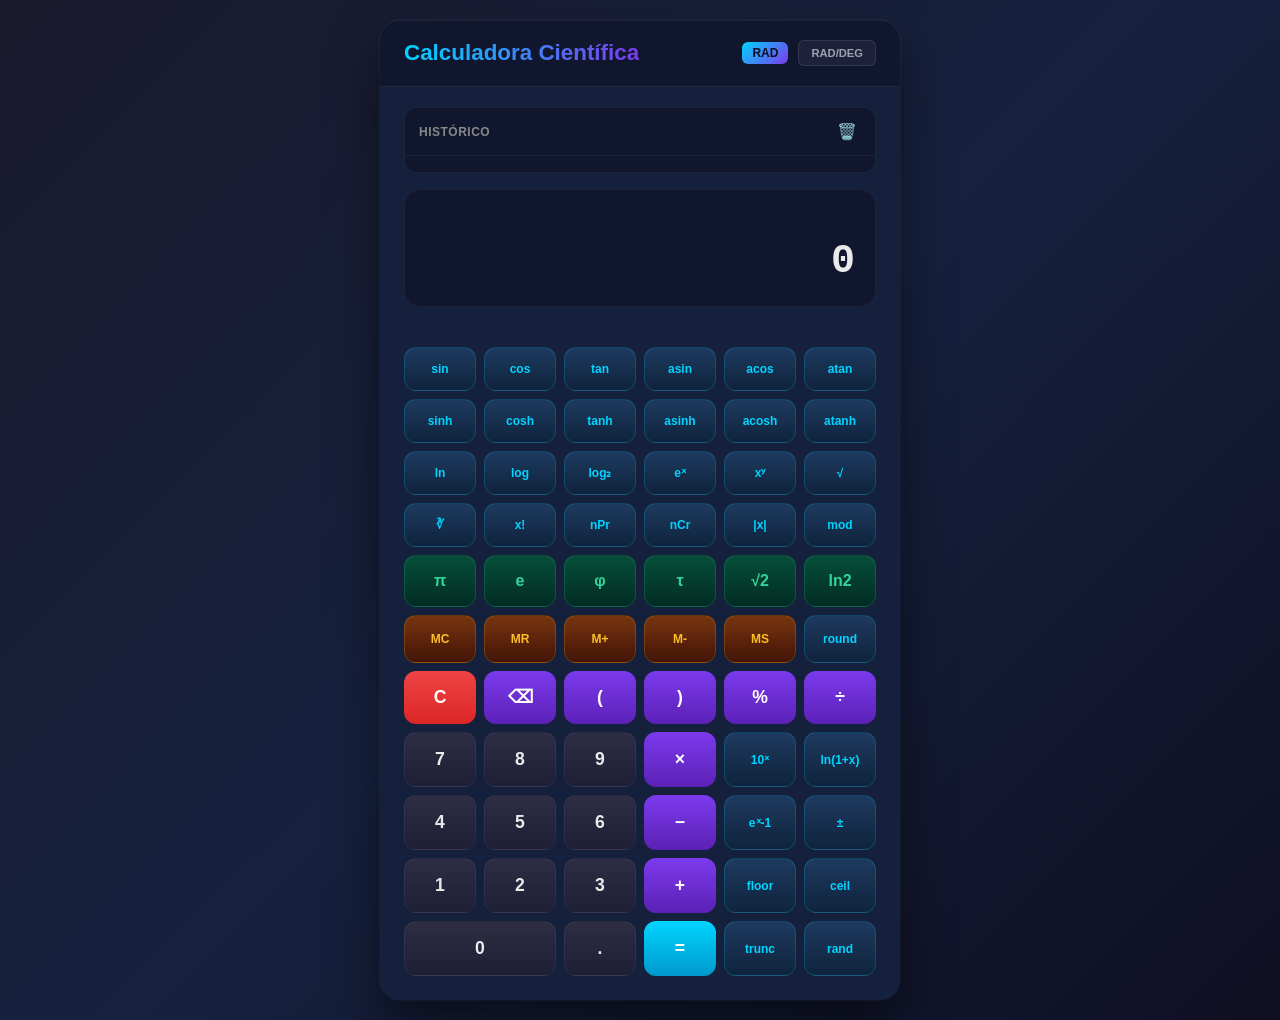
<file: chartjs/bootcamp/calculadora.html>
<!DOCTYPE html>
<html lang="pt-BR">
<head>
    <meta charset="UTF-8">
    <meta name="viewport" content="width=device-width, initial-scale=1.0">
    <title>Calculadora Científica Avançada</title>
    <link rel="stylesheet" href="calculadora.css">
</head>
<body>
    <div class="calculator-container">
        <div class="calculator-header">
            <h1>Calculadora Científica</h1>
            <div class="mode-indicator">
                <span id="angleMode">RAD</span>
                <button id="toggleAngleMode" class="mode-btn" title="Alternar Radiano/Grau">RAD/DEG</button>
            </div>
        </div>
        
        <div class="display-container">
            <div class="history-panel" id="historyPanel">
                <div class="history-header">
                    <span>Histórico</span>
                    <button id="clearHistory" class="icon-btn" title="Limpar histórico">🗑️</button>
                </div>
                <div class="history-list" id="historyList"></div>
            </div>
            <div class="main-display">
                <div class="expression-display" id="expressionDisplay"></div>
                <div class="result-display" id="resultDisplay">0</div>
            </div>
        </div>

        <div class="memory-indicator" id="memoryIndicator" style="display: none;">M</div>

        <div class="button-grid">
            <div class="button-row scientific-row">
                <button class="btn func-btn" data-func="sin" title="Seno">sin</button>
                <button class="btn func-btn" data-func="cos" title="Cosseno">cos</button>
                <button class="btn func-btn" data-func="tan" title="Tangente">tan</button>
                <button class="btn func-btn" data-func="asin" title="Arco Seno">asin</button>
                <button class="btn func-btn" data-func="acos" title="Arco Cosseno">acos</button>
                <button class="btn func-btn" data-func="atan" title="Arco Tangente">atan</button>
            </div>
            <div class="button-row scientific-row">
                <button class="btn func-btn" data-func="sinh" title="Seno Hiperbólico">sinh</button>
                <button class="btn func-btn" data-func="cosh" title="Cosseno Hiperbólico">cosh</button>
                <button class="btn func-btn" data-func="tanh" title="Tangente Hiperbólica">tanh</button>
                <button class="btn func-btn" data-func="asinh" title="Arco Seno Hiperbólico">asinh</button>
                <button class="btn func-btn" data-func="acosh" title="Arco Cosseno Hiperbólico">acosh</button>
                <button class="btn func-btn" data-func="atanh" title="Arco Tangente Hiperbólica">atanh</button>
            </div>
            <div class="button-row scientific-row">
                <button class="btn func-btn" data-func="log" title="Logaritmo Natural (ln)">ln</button>
                <button class="btn func-btn" data-func="log10" title="Logaritmo Base 10">log</button>
                <button class="btn func-btn" data-func="log2" title="Logaritmo Base 2">log₂</button>
                <button class="btn func-btn" data-func="exp" title="Exponencial (eˣ)">eˣ</button>
                <button class="btn func-btn" data-func="pow" title="Potência (xʸ)">xʸ</button>
                <button class="btn func-btn" data-func="sqrt" title="Raiz Quadrada">√</button>
            </div>
            <div class="button-row scientific-row">
                <button class="btn func-btn" data-func="cbrt" title="Raiz Cúbica">∛</button>
                <button class="btn func-btn" data-func="factorial" title="Fatorial (x!)">x!</button>
                <button class="btn func-btn" data-func="perm" title="Permutação (nPr)">nPr</button>
                <button class="btn func-btn" data-func="comb" title="Combinação (nCr)">nCr</button>
                <button class="btn func-btn" data-func="abs" title="Valor Absoluto">|x|</button>
                <button class="btn func-btn" data-func="mod" title="Módulo">mod</button>
            </div>
            <div class="button-row constants-row">
                <button class="btn const-btn" data-const="pi" title="Pi (π)">π</button>
                <button class="btn const-btn" data-const="e" title="Número de Euler (e)">e</button>
                <button class="btn const-btn" data-const="phi" title="Proporção Áurea (φ)">φ</button>
                <button class="btn const-btn" data-const="tau" title="Tau (2π)">τ</button>
                <button class="btn const-btn" data-const="sqrt2" title="Raiz de 2">√2</button>
                <button class="btn const-btn" data-const="ln2" title="Logaritmo Natural de 2">ln2</button>
            </div>
            <div class="button-row memory-row">
                <button class="btn mem-btn" id="memClear" title="Limpar Memória (MC)">MC</button>
                <button class="btn mem-btn" id="memRecall" title="Recuperar Memória (MR)">MR</button>
                <button class="btn mem-btn" id="memAdd" title="Adicionar à Memória (M+)">M+</button>
                <button class="btn mem-btn" id="memSubtract" title="Subtrair da Memória (M-)">M-</button>
                <button class="btn mem-btn" id="memStore" title="Armazenar na Memória (MS)">MS</button>
                <button class="btn func-btn" data-func="round" title="Arredondar">round</button>
            </div>
            <div class="button-row main-row">
                <button class="btn op-btn" data-op="clear" title="Limpar Tudo (C)">C</button>
                <button class="btn op-btn" data-op="backspace" title="Apagar (⌫)">⌫</button>
                <button class="btn op-btn" data-op="parenthesis" data-value="(" title="Parênteses Aberto">(</button>
                <button class="btn op-btn" data-op="parenthesis" data-value=")" title="Parênteses Fechado">)</button>
                <button class="btn op-btn" data-op="percent" title="Porcentagem">%</button>
                <button class="btn op-btn" data-op="divide" title="Divisão">÷</button>
            </div>
            <div class="button-row main-row">
                <button class="btn num-btn" data-num="7">7</button>
                <button class="btn num-btn" data-num="8">8</button>
                <button class="btn num-btn" data-num="9">9</button>
                <button class="btn op-btn" data-op="multiply" title="Multiplicação">×</button>
                <button class="btn func-btn" data-func="pow10" title="10ˣ">10ˣ</button>
                <button class="btn func-btn" data-func="log1p" title="ln(1+x)">ln(1+x)</button>
            </div>
            <div class="button-row main-row">
                <button class="btn num-btn" data-num="4">4</button>
                <button class="btn num-btn" data-num="5">5</button>
                <button class="btn num-btn" data-num="6">6</button>
                <button class="btn op-btn" data-op="subtract" title="Subtração">−</button>
                <button class="btn func-btn" data-func="expm1" title="eˣ - 1">eˣ-1</button>
                <button class="btn func-btn" data-func="sign" title="Sinal">±</button>
            </div>
            <div class="button-row main-row">
                <button class="btn num-btn" data-num="1">1</button>
                <button class="btn num-btn" data-num="2">2</button>
                <button class="btn num-btn" data-num="3">3</button>
                <button class="btn op-btn" data-op="add" title="Adição">+</button>
                <button class="btn func-btn" data-func="floor" title="Piso (Floor)">floor</button>
                <button class="btn func-btn" data-func="ceil" title="Teto (Ceil)">ceil</button>
            </div>
            <div class="button-row main-row">
                <button class="btn num-btn" data-num="0" style="grid-column: span 2;">0</button>
                <button class="btn num-btn" data-num=".">.</button>
                <button class="btn op-btn" data-op="equals" title="Igual (=)">=</button>
                <button class="btn func-btn" data-func="trunc" title="Truncar">trunc</button>
                <button class="btn func-btn" data-func="random" title="Número Aleatório">rand</button>
            </div>
        </div>
    </div>

    <script src="calculadora.js"></script>
</body>
</html>
</file>
<file: chartjs/bootcamp/calculadora.css>
* {
    margin: 0;
    padding: 0;
    box-sizing: border-box;
}

body {
    font-family: 'Segoe UI', Tahoma, Geneva, Verdana, sans-serif;
    background: linear-gradient(135deg, #1a1a2e 0%, #16213e 50%, #0f0f23 100%);
    min-height: 100vh;
    display: flex;
    justify-content: center;
    align-items: center;
    padding: 20px;
    color: #eaeaea;
}

.calculator-container {
    background: rgba(22, 33, 62, 0.95);
    border-radius: 20px;
    box-shadow: 
        0 25px 50px rgba(0, 0, 0, 0.5),
        0 0 0 1px rgba(255, 255, 255, 0.05),
        inset 0 1px 0 rgba(255, 255, 255, 0.1);
    width: 100%;
    max-width: 520px;
    overflow: hidden;
    backdrop-filter: blur(20px);
}

.calculator-header {
    display: flex;
    justify-content: space-between;
    align-items: center;
    padding: 20px 24px;
    border-bottom: 1px solid rgba(255, 255, 255, 0.08);
    background: rgba(15, 15, 35, 0.5);
}

.calculator-header h1 {
    font-size: 1.4rem;
    font-weight: 600;
    background: linear-gradient(90deg, #00d4ff, #7c3aed);
    -webkit-background-clip: text;
    -webkit-text-fill-color: transparent;
    background-clip: text;
}

.mode-indicator {
    display: flex;
    align-items: center;
    gap: 10px;
}

#angleMode {
    font-size: 0.75rem;
    font-weight: 700;
    padding: 4px 10px;
    background: linear-gradient(135deg, #00d4ff, #7c3aed);
    border-radius: 6px;
    color: #0f0f23;
}

.mode-btn {
    padding: 6px 12px;
    background: rgba(255, 255, 255, 0.05);
    border: 1px solid rgba(255, 255, 255, 0.1);
    border-radius: 6px;
    color: #a0a0b0;
    font-size: 0.7rem;
    font-weight: 600;
    cursor: pointer;
    transition: all 0.2s ease;
}

.mode-btn:hover {
    background: rgba(0, 212, 255, 0.2);
    border-color: #00d4ff;
    color: #00d4ff;
}

.display-container {
    display: flex;
    flex-direction: column;
    padding: 20px 24px;
    gap: 16px;
}

.history-panel {
    max-height: 120px;
    overflow-y: auto;
    background: rgba(15, 15, 35, 0.5);
    border-radius: 12px;
    border: 1px solid rgba(255, 255, 255, 0.05);
}

.history-header {
    display: flex;
    justify-content: space-between;
    align-items: center;
    padding: 10px 14px;
    border-bottom: 1px solid rgba(255, 255, 255, 0.05);
    font-size: 0.75rem;
    font-weight: 600;
    color: #888;
    text-transform: uppercase;
    letter-spacing: 0.5px;
}

.icon-btn {
    background: none;
    border: none;
    cursor: pointer;
    font-size: 1rem;
    padding: 4px;
    border-radius: 4px;
    transition: background 0.2s;
}

.icon-btn:hover {
    background: rgba(255, 255, 255, 0.1);
}

.history-list {
    padding: 8px;
    display: flex;
    flex-direction: column;
    gap: 4px;
}

.history-item {
    display: flex;
    justify-content: space-between;
    padding: 8px 12px;
    background: rgba(255, 255, 255, 0.03);
    border-radius: 8px;
    font-size: 0.8rem;
    cursor: pointer;
    transition: all 0.2s;
    border: 1px solid transparent;
}

.history-item:hover {
    background: rgba(0, 212, 255, 0.1);
    border-color: rgba(0, 212, 255, 0.3);
}

.history-expression {
    color: #a0a0b0;
    font-family: 'Monaco', 'Consolas', monospace;
}

.history-result {
    color: #00d4ff;
    font-family: 'Monaco', 'Consolas', monospace;
    font-weight: 600;
}

.main-display {
    background: rgba(15, 15, 35, 0.5);
    border-radius: 16px;
    border: 1px solid rgba(255, 255, 255, 0.05);
    padding: 20px;
    min-height: 100px;
    display: flex;
    flex-direction: column;
    justify-content: space-between;
}

.expression-display {
    font-family: 'Monaco', 'Consolas', monospace;
    font-size: 1rem;
    color: #6a6a8a;
    min-height: 28px;
    word-break: break-all;
    overflow-x: auto;
    padding-right: 10px;
}

.result-display {
    font-family: 'Monaco', 'Consolas', monospace;
    font-size: 2.5rem;
    font-weight: 700;
    color: #eaeaea;
    text-align: right;
    word-break: break-all;
    overflow-x: auto;
    line-height: 1.2;
}

.memory-indicator {
    position: absolute;
    top: 20px;
    right: 24px;
    font-size: 0.7rem;
    font-weight: 700;
    padding: 4px 10px;
    background: linear-gradient(135deg, #f59e0b, #ef4444);
    border-radius: 6px;
    color: #0f0f23;
    z-index: 10;
    animation: pulse 2s infinite;
}

@keyframes pulse {
    0%, 100% { opacity: 1; }
    50% { opacity: 0.7; }
}

.button-grid {
    display: grid;
    grid-template-columns: repeat(6, 1fr);
    gap: 8px;
    padding: 20px 24px 24px;
}

.button-row {
    display: contents;
}

.btn {
    border: none;
    border-radius: 12px;
    font-size: 0.9rem;
    font-weight: 600;
    cursor: pointer;
    transition: all 0.15s ease;
    padding: 16px 8px;
    position: relative;
    overflow: hidden;
}

.btn::before {
    content: '';
    position: absolute;
    top: 0;
    left: 0;
    right: 0;
    bottom: 0;
    background: linear-gradient(180deg, rgba(255,255,255,0.1) 0%, rgba(255,255,255,0) 50%);
    opacity: 0;
    transition: opacity 0.2s;
}

.btn:hover::before {
    opacity: 1;
}

.btn:active {
    transform: scale(0.95);
}

.num-btn {
    background: linear-gradient(180deg, #2d2d44 0%, #1e1e35 100%);
    color: #eaeaea;
    border: 1px solid rgba(255, 255, 255, 0.05);
    font-size: 1.1rem;
}

.num-btn:hover {
    background: linear-gradient(180deg, #3a3a55 0%, #2a2a45 100%);
    border-color: rgba(0, 212, 255, 0.3);
    box-shadow: 0 0 20px rgba(0, 212, 255, 0.15);
}

.op-btn {
    background: linear-gradient(180deg, #7c3aed 0%, #5b21b6 100%);
    color: white;
    font-size: 1.1rem;
}

.op-btn:hover {
    background: linear-gradient(180deg, #8b5cf6 0%, #6d28d9 100%);
    box-shadow: 0 0 20px rgba(124, 58, 237, 0.4);
}

.op-btn[data-op="equals"] {
    background: linear-gradient(180deg, #00d4ff 0%, #0099cc 100%);
    grid-row: span 1;
}

.op-btn[data-op="equals"]:hover {
    background: linear-gradient(180deg, #22dfff 0%, #00b3e6 100%);
    box-shadow: 0 0 25px rgba(0, 212, 255, 0.5);
}

.op-btn[data-op="clear"] {
    background: linear-gradient(180deg, #ef4444 0%, #dc2626 100%);
}

.op-btn[data-op="clear"]:hover {
    background: linear-gradient(180deg, #f87171 0%, #ef4444 100%);
    box-shadow: 0 0 20px rgba(239, 68, 68, 0.4);
}

.func-btn {
    background: linear-gradient(180deg, #1e3a5f 0%, #0f243d 100%);
    color: #00d4ff;
    border: 1px solid rgba(0, 212, 255, 0.2);
    font-size: 0.75rem;
    padding: 14px 6px;
}

.func-btn:hover {
    background: linear-gradient(180deg, #2a4a6f 0%, #1a344d 100%);
    border-color: #00d4ff;
    box-shadow: 0 0 15px rgba(0, 212, 255, 0.3);
    color: #22dfff;
}

.const-btn {
    background: linear-gradient(180deg, #064e3b 0%, #022c22 100%);
    color: #34d399;
    border: 1px solid rgba(52, 211, 153, 0.2);
    font-size: 1rem;
}

.const-btn:hover {
    background: linear-gradient(180deg, #0a5e4a 0%, #064e3b 100%);
    border-color: #34d399;
    box-shadow: 0 0 15px rgba(52, 211, 153, 0.3);
    color: #6ee7b7;
}

.mem-btn {
    background: linear-gradient(180deg, #78350f 0%, #431407 100%);
    color: #fbbf24;
    border: 1px solid rgba(251, 191, 36, 0.2);
    font-size: 0.75rem;
    font-weight: 700;
}

.mem-btn:hover {
    background: linear-gradient(180deg, #92400e 0%, #78350f 100%);
    border-color: #fbbf24;
    box-shadow: 0 0 15px rgba(251, 191, 36, 0.3);
    color: #fcd34d;
}

.scientific-row, .constants-row, .memory-row {
    display: contents;
}

.main-row {
    display: contents;
}

@media (max-width: 560px) {
    .calculator-container {
        border-radius: 16px;
        max-width: 100%;
    }
    
    .calculator-header {
        padding: 16px;
    }
    
    .calculator-header h1 {
        font-size: 1.2rem;
    }
    
    .display-container {
        padding: 16px;
    }
    
    .result-display {
        font-size: 2rem;
    }
    
    .button-grid {
        padding: 16px;
        gap: 6px;
    }
    
    .btn {
        padding: 14px 6px;
        font-size: 0.85rem;
        border-radius: 10px;
    }
    
    .func-btn, .mem-btn {
        font-size: 0.7rem;
        padding: 12px 4px;
    }
    
    .num-btn, .op-btn {
        font-size: 1rem;
    }
}

@media (max-width: 420px) {
    .button-grid {
        grid-template-columns: repeat(5, 1fr);
    }
    
    .scientific-row .btn:nth-child(6),
    .constants-row .btn:nth-child(6),
    .memory-row .btn:nth-child(6) {
        display: none;
    }
    
    .main-row .btn:nth-child(5),
    .main-row .btn:nth-child(6) {
        display: none;
    }
}

::-webkit-scrollbar {
    width: 6px;
}

::-webkit-scrollbar-track {
    background: rgba(15, 15, 35, 0.5);
    border-radius: 3px;
}

::-webkit-scrollbar-thumb {
    background: rgba(0, 212, 255, 0.3);
    border-radius: 3px;
}

::-webkit-scrollbar-thumb:hover {
    background: rgba(0, 212, 255, 0.5);
}

.btn:focus-visible {
    outline: 2px solid #00d4ff;
    outline-offset: 2px;
}

@media (prefers-reduced-motion: reduce) {
    .btn, .mode-btn, .history-item, .icon-btn {
        transition: none;
    }
    .memory-indicator {
        animation: none;
    }
}
</file>
